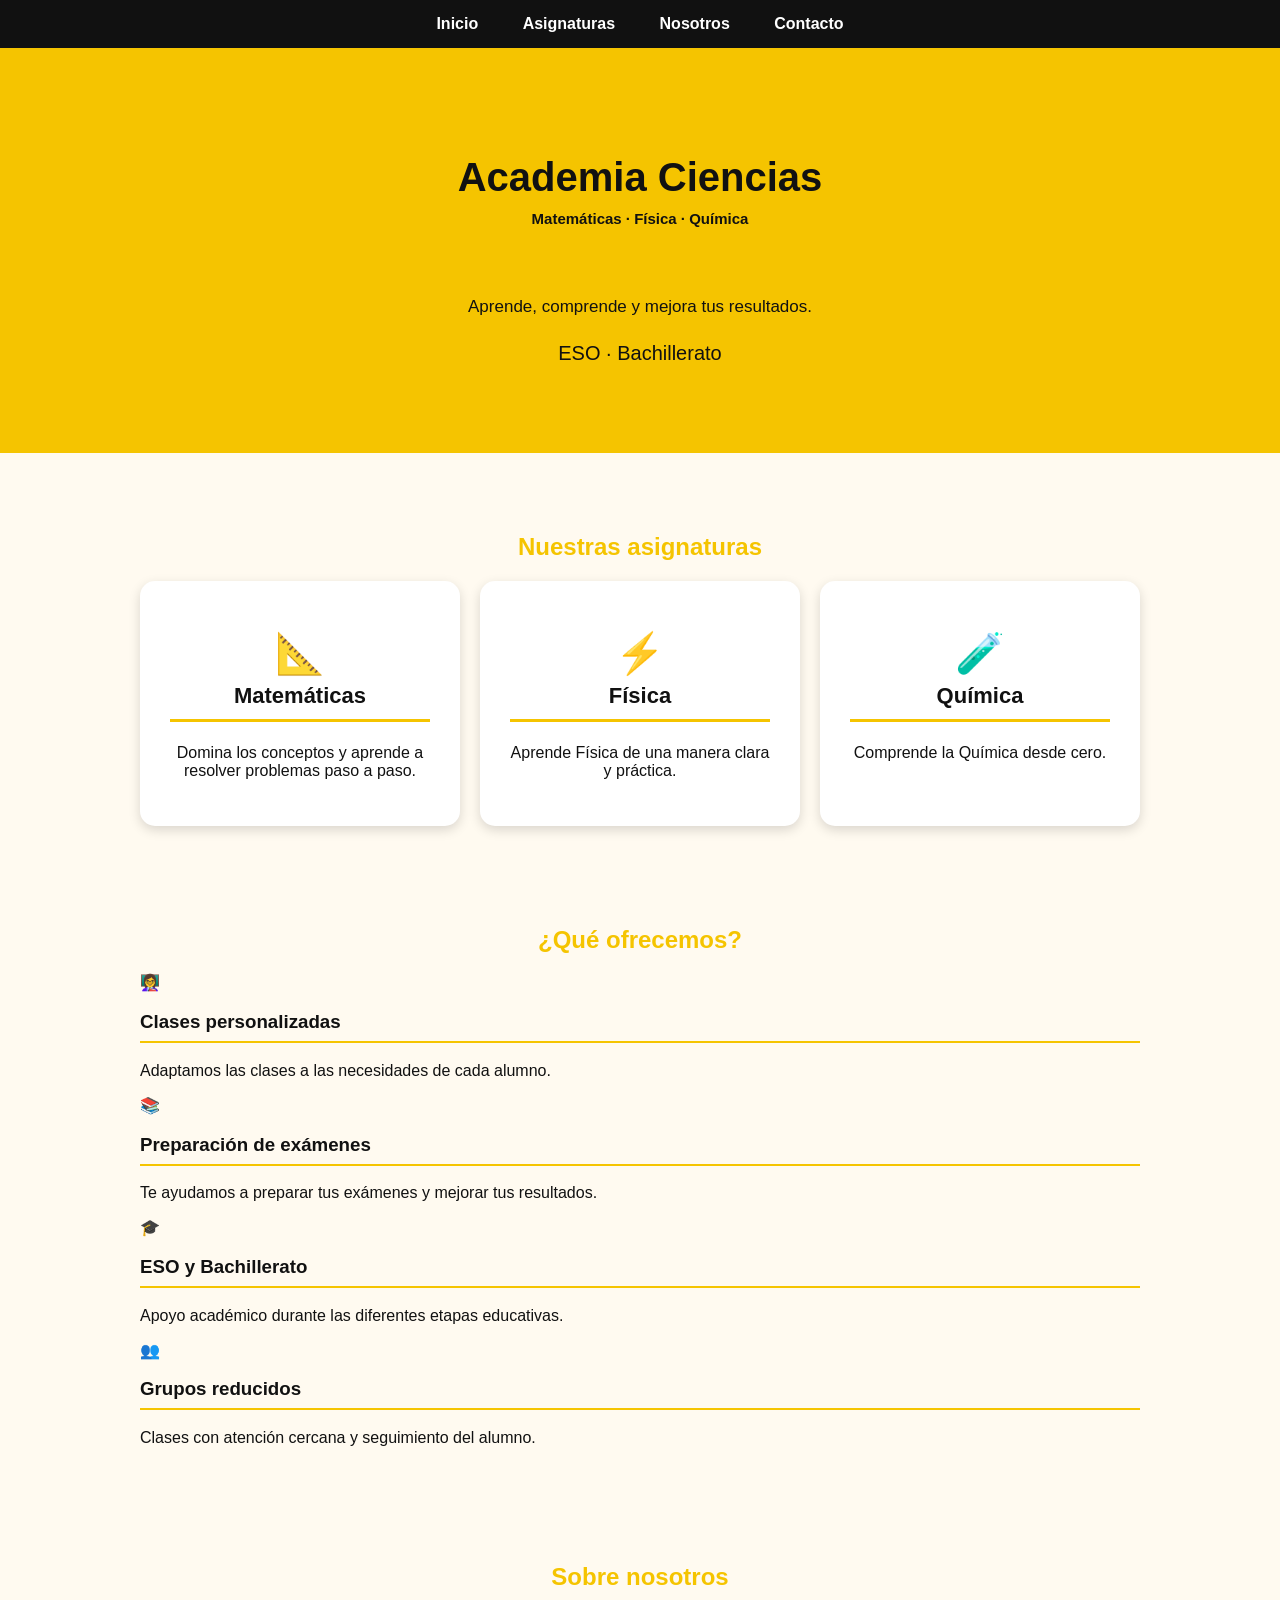
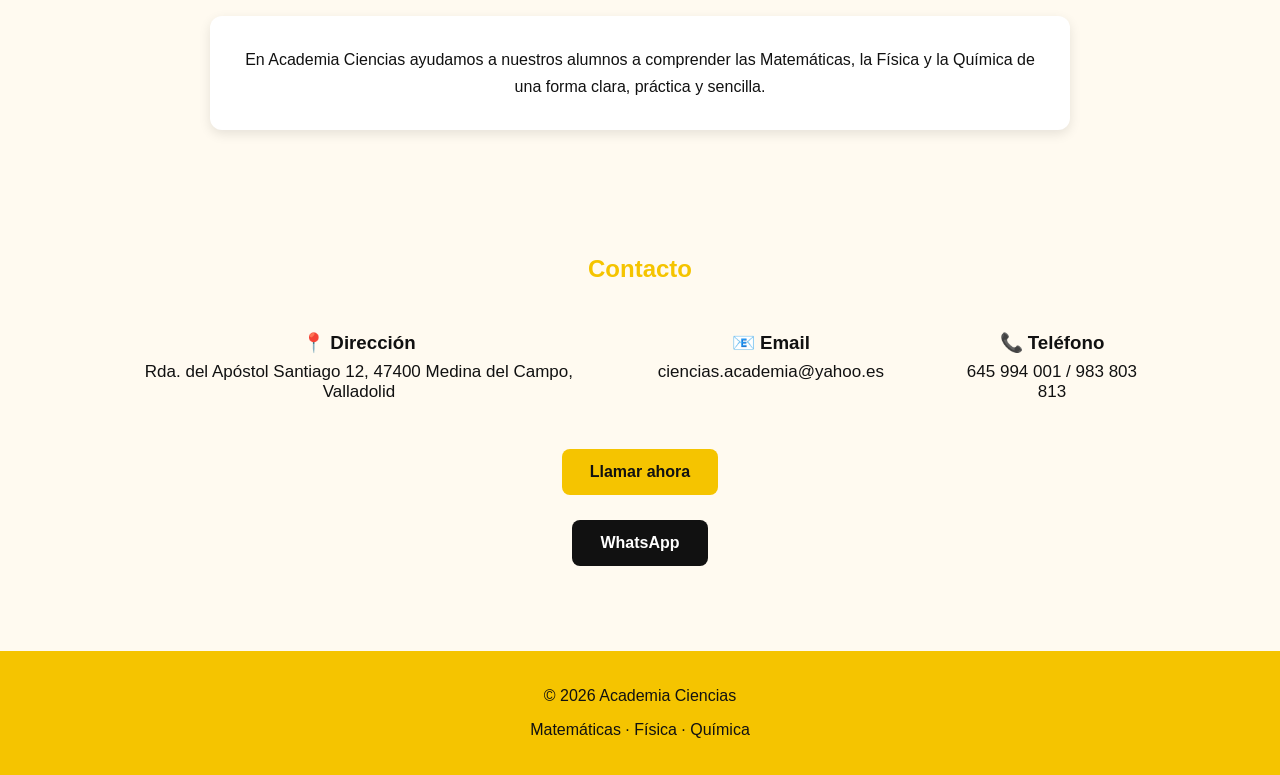
<file: index.html>
<!DOCTYPE html>
<html lang="es">

<head>
    <meta charset="UTF-8">
    <meta name="viewport" content="width=device-width, initial-scale=1.0">

    <title>Academia Ciencias</title>
    <link rel="stylesheet" href="estilos.css">
</head>

<body>
    <nav>
    <a href="#inicio">Inicio</a>
    <a href="#asignaturas">Asignaturas</a>
    <a href="#nosotros">Nosotros</a>
    <a href="#contacto">Contacto</a>
</nav>
<header id="inicio">


    <h1>Academia Ciencias</h1>

    <p class="asignaturas-portada">Matemáticas · Física · Química</p>

    <p class="frase-portada">Aprende, comprende y mejora tus resultados.</p>
    <p class="niveles-portada">ESO · Bachillerato</p>
    

</header>
    <section id="asignaturas">

    <h2>Nuestras asignaturas</h2>

    <div class="asignaturas">

        <div class="tarjeta">
            <h3><span class="icono-asignatura">📐</span> Matemáticas</h3>

            <p>Domina los conceptos y aprende a resolver problemas paso a paso.</p>
        </div>

        <div class="tarjeta">
        <h3><span class="icono-asignatura">⚡</span> Física</h3>

            <p>Aprende Física de una manera clara y práctica.</p>
        </div>

        <div class="tarjeta">
            <h3><span class="icono-asignatura">🧪</span> Química</h3>
            <p>Comprende la Química desde cero.</p>
        </div>

    </div>

</section>
<section id="servicios">

    <h2>¿Qué ofrecemos?</h2>

    <div class="servicios">

        <div class="servicio">
            <span>👩‍🏫</span>
            <h3>Clases personalizadas</h3>
            <p>Adaptamos las clases a las necesidades de cada alumno.</p>
        </div>

        <div class="servicio">
            <span>📚</span>
            <h3>Preparación de exámenes</h3>
            <p>Te ayudamos a preparar tus exámenes y mejorar tus resultados.</p>
        </div>

        <div class="servicio">
            <span>🎓</span>
            <h3>ESO y Bachillerato</h3>
            <p>Apoyo académico durante las diferentes etapas educativas.</p>
        </div>

        <div class="servicio">
            <span>👥</span>
            <h3>Grupos reducidos</h3>
            <p>Clases con atención cercana y seguimiento del alumno.</p>
        </div>

    </div>

</section>

</section>
<section id="nosotros">

    <h2>Sobre nosotros</h2>

    <p>
        En Academia Ciencias ayudamos a nuestros alumnos a comprender
        las Matemáticas, la Física y la Química de una forma clara,
        práctica y sencilla.
    </p>

</section>

<section id="contacto">

    <h2>Contacto</h2>

    <div class="contacto-info">

    <div>
        <h3>📍 Dirección</h3>
        <p>Rda. del Apóstol Santiago 12, 47400 Medina del Campo, Valladolid</p>
    </div>

    <div>
        <h3>📧 Email</h3>
        <p>ciencias.academia@yahoo.es</p>
    </div>

    <div>
        <h3>📞 Teléfono</h3>
        <p>645 994 001 / 983 803 813</p>
    </div>

</div>

    </div>

    <a href="tel:645 99 40 01" class="boton-contacto">
        Llamar ahora
    </a>
    <a href="https://wa.me/34645994001" class="boton-whatsapp">
    WhatsApp
</a>

</section>
<footer>

    <p>© 2026 Academia Ciencias</p>
    <p>Matemáticas · Física · Química</p>

</footer>
</body>

</html>
</file>
<file: estilos.css>
body {
    font-family: Arial, sans-serif;
    margin: 0;
    background-color: #fffaf0;
    color: #111111;
}

header {
    background-color: #F5C400;
    color: #111111;
    text-align: center;
    padding: 80px 20px;
}

header h1 {
    font-size: 48px;
    margin-bottom: 15px;
}

header p {
    font-size: 17px;
    margin: 25px 0 8px;
}

header p:first-of-type {
    font-size: 15px;
    font-weight: bold;
    margin-bottom: 22px;
}


header h1 {
    font-size: 40px;
    margin-bottom: 10px;
}

header p {
    font-size: 20px;
}

section {
    max-width: 1000px;
    margin: 40px auto;
    padding: 20px;
}

h2 {
    color: #F5C400;
    text-align: center;
}

.asignaturas {
    display: flex;
    gap: 20px;
    justify-content: center;
}

.tarjeta {
    background-color: white;
    padding: 30px;
    border-radius: 15px;
    width: 28%;
    text-align: center;
    box-shadow: 0 4px 12px rgba(0,0,0,0.15);
    transition: transform 0.3s;
    }

.tarjeta:hover {
    transform: translateY(-8px);
    border: 2px solid #F5C400;
}
.tarjeta h3 {
    color: #111111;
    border-bottom: 3px solid #F5C400;
    padding-bottom: 10px;
    font-size: 22px;
}
footer {
    background-color: #F5C400;
    color: #111111;
    text-align: center;
    padding: 20px;
}
nav {
    background-color: #111111;
    padding: 15px;
    text-align: center;
    position: sticky;
    top: 0;
    z-index: 1000;
}

nav a {
    color: white !important;
    text-decoration: none;
    margin: 0 20px;
    font-weight: bold;
}

nav a:hover {
color: #F5C400 !important;
    text-decoration: none;
}
nav a {
    transition: color 0.3s;
}
.email {
    font-weight: bold;
    text-align: center;
    font-size: 18px;
}
.telefono {
    font-weight: bold;
    text-align: center;
    font-size: 18px;
}
.boton-contacto {
    display: block;
    width: fit-content;
    margin: 25px auto;
    padding: 14px 28px;
    background-color: #F5C400;
    color: #111111;
    text-decoration: none;
    font-weight: bold;
    border-radius: 8px;
}

.boton-contacto:hover {
    background-color: #111111;
    color: white;
}
.boton-whatsapp {
    display: block;
    width: fit-content;
    margin: 12px auto 25px;
    padding: 14px 28px;
    background-color: #111111;
    color: white;
    text-decoration: none;
    font-weight: bold;
    border-radius: 8px;
}

.boton-whatsapp:hover {
    background-color: #F5C400;
    color: #111111;
}
.servicio h3 {
    color: #111111;
    border-bottom: 2px solid #F5C400;
    padding-bottom: 8px;
}
.contacto-info {
    display: flex;
    justify-content: center;
    gap: 80px;
    text-align: center;
    margin: 30px 0;
}

.contacto-info h3 {
    color: #111111;
    margin-bottom: 8px;
}

.contacto-info p {
    margin-top: 0;
    font-size: 17px;
}
#nosotros p {
    background-color: white;
    padding: 30px;
    border-radius: 12px;
    max-width: 800px;
    margin: 25px auto;
    text-align: center;
    line-height: 1.7;
    box-shadow: 0 4px 12px rgba(0,0,0,0.10);
}
@media (max-width: 700px) {

    .asignaturas {
        flex-direction: column;
        align-items: center;
    }

    .tarjeta {
    width: 70%;
    padding: 18px;
}

    .servicios {
        flex-direction: column;
        align-items: center;
    }

    .servicio {
    width: 75%;
}

    .contacto-info {
        flex-direction: column;
        gap: 15px;
    }

    nav a {
    margin: 0 5px;
    font-size: 14px;
}

    header h1 {
        font-size: 36px;
    }
    header {
    padding: 35px 20px 50px;
}
.boton-contacto {
    padding: 12px 24px;
    font-size: 15px;
}
footer {
    padding: 12px 10px;
}

footer p {
    margin: 5px 0;
    font-size: 14px;
}
#nosotros p {
    padding: 20px;
    line-height: 1.5;
}

}
.icono-asignatura {
    font-size: 40px !important;
    display: block;
    margin-bottom: 10px;
    line-height: 1;
}
.lema {
    font-size: 17px;
    font-weight: bold;
    margin-top: 25px;
    opacity: 0.8;
}
.asignaturas-portada {
    font-size: 10px;
    font-weight: bold;
    margin-top: 5px;
    margin-bottom: 25px;
}
.frase-portada {
    margin-top: 70px;
    font-size: 17px;
}
</file>
